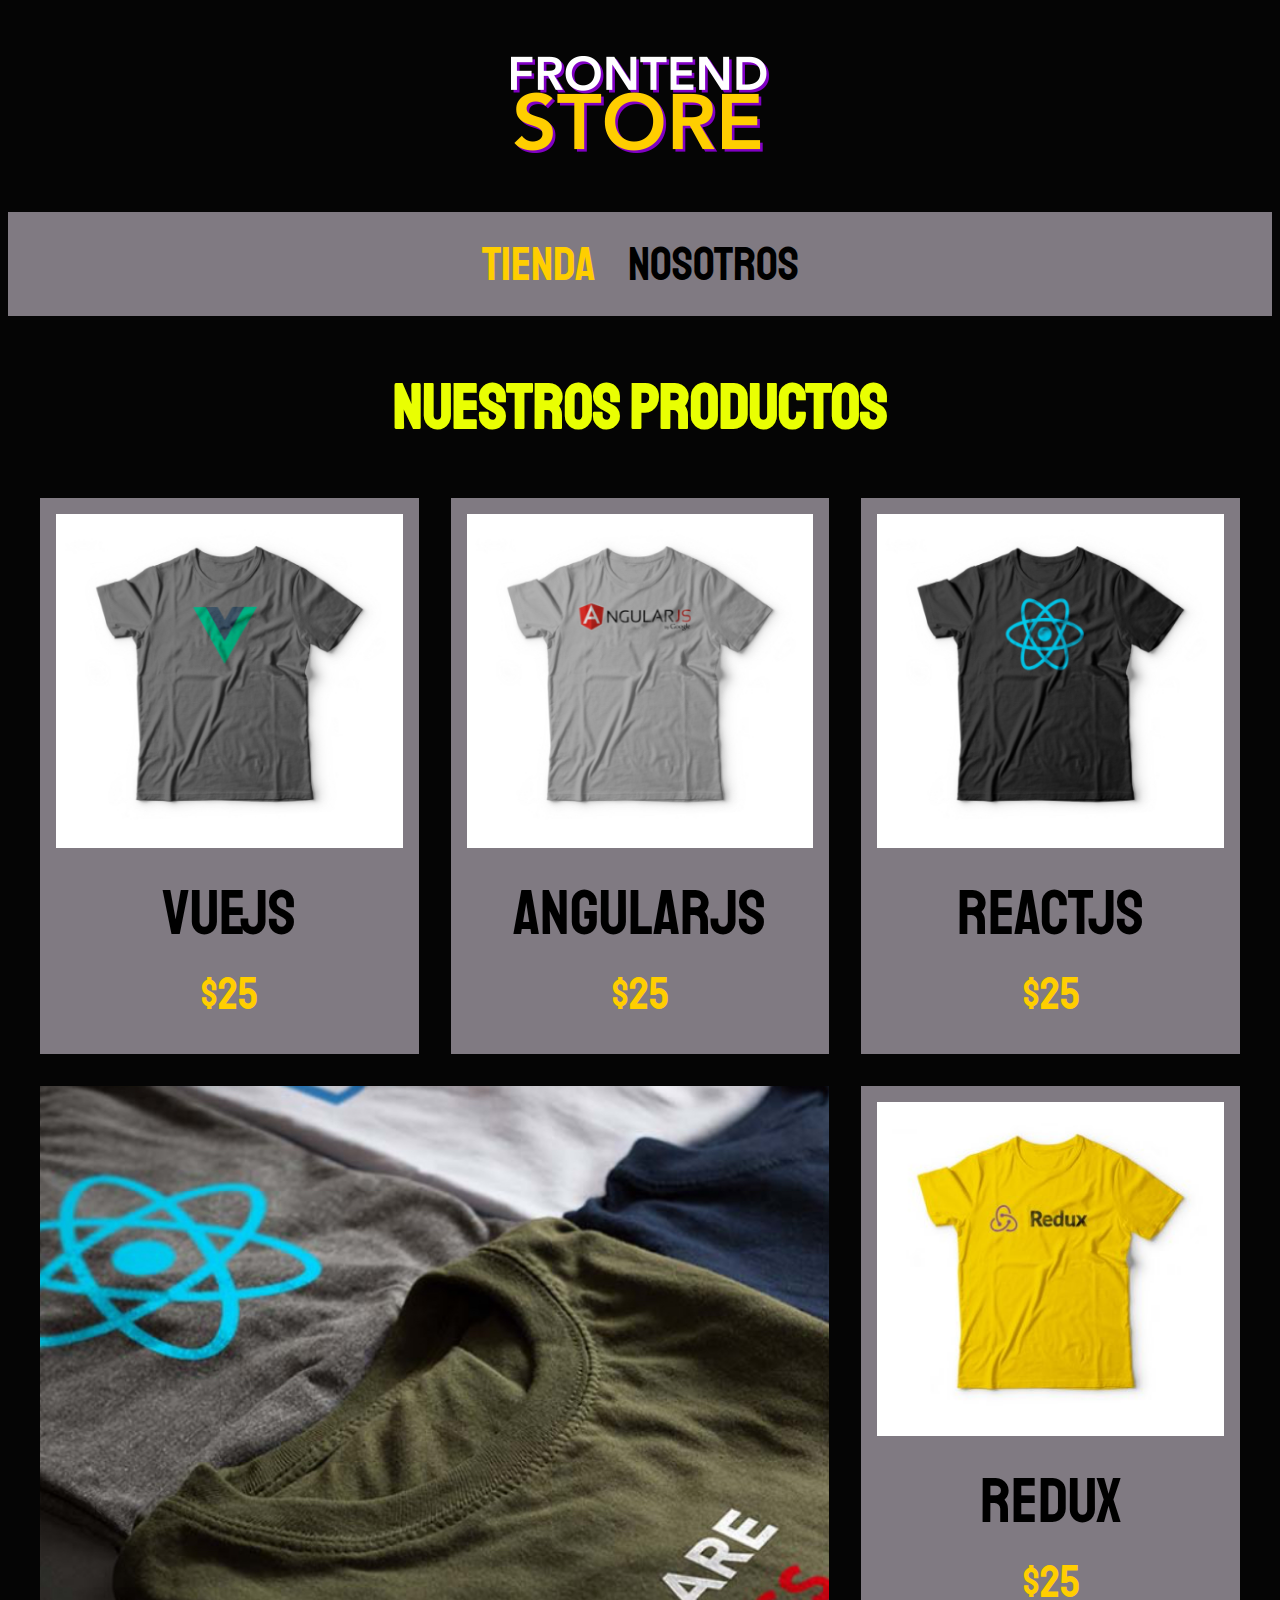
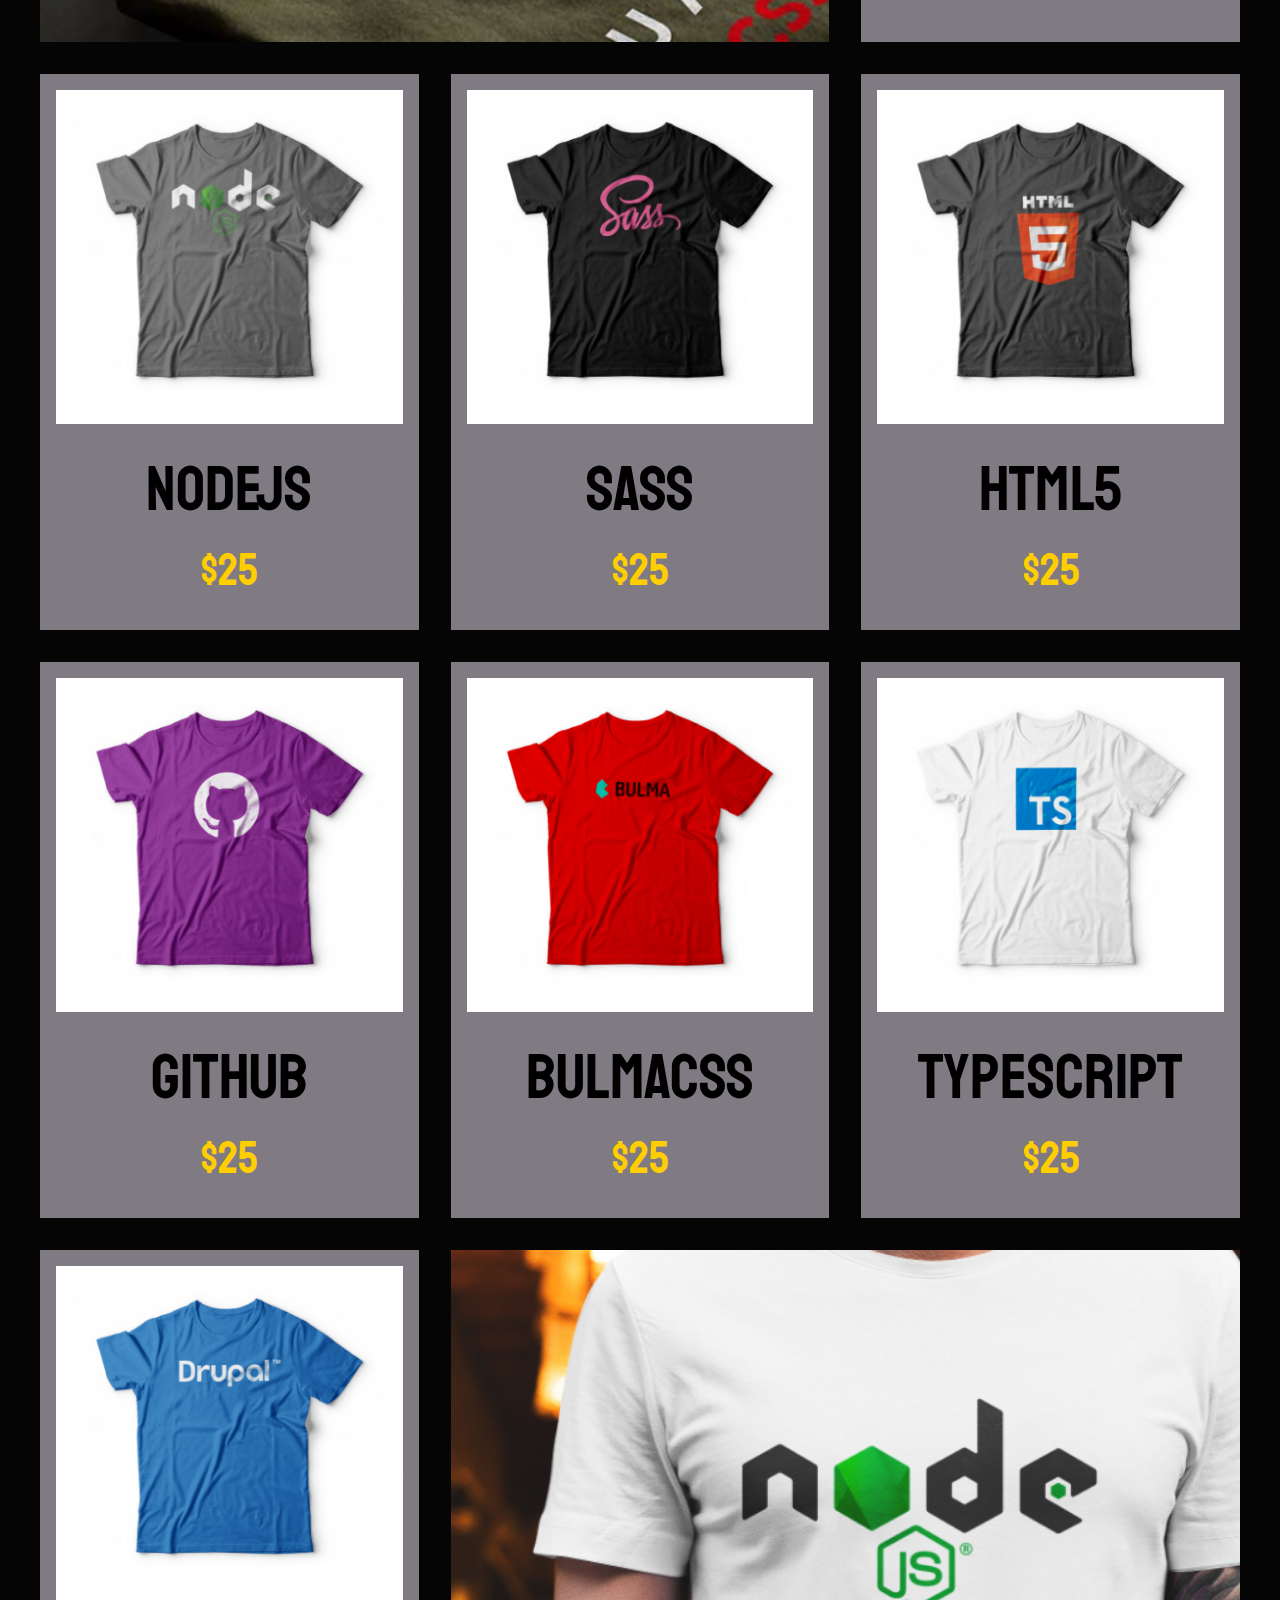
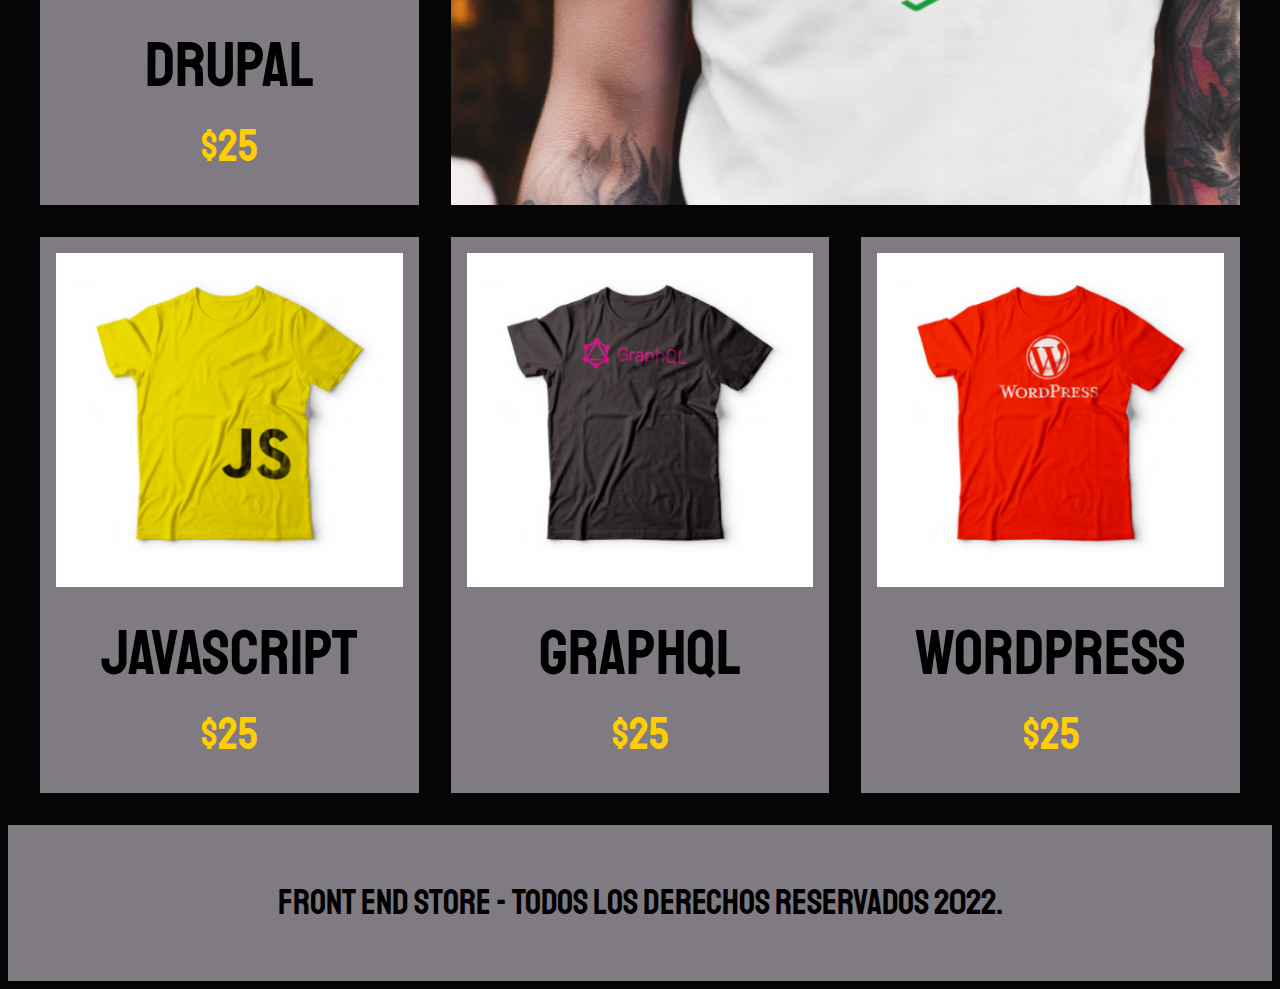
<file: src/main/resources/static/index.html>
<!DOCTYPE html>
<html lang="es">
<head>
    <meta charset="UTF-8">
    <meta http-equiv="X-UA-Compatible" content="IE=edge">
    <meta name="viewport" content="width=device-width, initial-scale=1.0">
    <title>FrontEnd Store</title>
    <link rel="stylesheet" href="css/normalize.css">
    <link rel="preconnect" href="https://fonts.googleapis.com">
<link rel="preconnect" href="https://fonts.gstatic.com" crossorigin>
<link href="https://fonts.googleapis.com/css2?family=Krub:wght@700&family=Staatliches&display=swap" rel="stylesheet">
<link rel="stylesheet" href="css/style.css">
</head>
<body>
    <header class="header">
        <a href="index.html">
            <img class="header__logo" src="img/logo.png" alt="Logotipo">
        </a>
    </header>
    <nav class="navegacion">
       <a class="navegacion__enlace navegacion__enlace--activo" href="index.html">Tienda</a>
       <a class="navegacion__enlace" href="nosotros.html">Nosotros</a> 
    </nav>
    <main class="contenedor">
        <h1>NUESTROS PRODUCTOS</h1>

        <div class="grid">
            <div class="producto">
            <a href="producto.html">
                <img class="producto__imagen" src="img/1.jpg" alt="imagen camisa">
                <div class="producto__informacion">
                    <p class="producto__nombre">VueJS</p>
                    <p class="producto__precio">$25</p>
                </div>
            </a>
          </div>     <!-- fin   Producto vueJS  -->
          <div class="producto">
            <a href="producto.html">
                <img class="producto__imagen" src="img/2.jpg" alt="imagen camisa">
                <div class="producto__informacion">
                    <p class="producto__nombre">AngularJS</p>
                    <p class="producto__precio">$25</p>
                </div>
            </a>
          </div>     <!-- fin   Producto AngularJS  -->
          <div class="producto">
            <a href="producto.html">
                <img class="producto__imagen" src="img/3.jpg" alt="imagen camisa">
                <div class="producto__informacion">
                    <p class="producto__nombre">ReactJS</p>
                    <p class="producto__precio">$25</p>
                </div>
            </a>
          </div>     <!-- fin   Producto ReactJS  -->
          <div class="producto">
            <a href="producto.html">
                <img class="producto__imagen" src="img/4.jpg" alt="imagen camisa">
                <div class="producto__informacion">
                    <p class="producto__nombre">Redux</p>
                    <p class="producto__precio">$25</p>
                </div>
            </a>
          </div>     <!-- fin   Producto Redux  -->
          <div class="producto">
            <a href="producto.html">
                <img class="producto__imagen" src="img/5.jpg" alt="imagen camisa">
                <div class="producto__informacion">
                    <p class="producto__nombre">NodeJS</p>
                    <p class="producto__precio">$25</p>
                </div>
            </a>
          </div>     <!-- fin   Producto NodeJS  -->
          <div class="producto">
            <a href="producto.html">
                <img class="producto__imagen" src="img/6.jpg" alt="imagen camisa">
                <div class="producto__informacion">
                    <p class="producto__nombre">SASS</p>
                    <p class="producto__precio">$25</p>
                </div>
            </a>
          </div>     <!-- fin   Producto SASS  -->
          <div class="producto">
            <a href="producto.html">
                <img class="producto__imagen" src="img/7.jpg" alt="imagen camisa">
                <div class="producto__informacion">
                    <p class="producto__nombre">HTML5</p>
                    <p class="producto__precio">$25</p>
                </div>
            </a>
          </div>     <!-- fin   Producto html5  -->
          <div class="producto">
            <a href="producto.html">
                <img class="producto__imagen" src="img/8.jpg" alt="imagen camisa">
                <div class="producto__informacion">
                    <p class="producto__nombre">Github</p>
                    <p class="producto__precio">$25</p>
                </div>
            </a>
          </div>     <!-- fin   Producto Github  -->
          <div class="producto">
            <a href="producto.html">
                <img class="producto__imagen" src="img/9.jpg" alt="imagen camisa">
                <div class="producto__informacion">
                    <p class="producto__nombre">BulmaCSS</p>
                    <p class="producto__precio">$25</p>
                </div>
            </a>
          </div>     <!-- fin   Producto BulmaCSS  -->
          <div class="producto">
            <a href="producto.html">
                <img class="producto__imagen" src="img/10.jpg" alt="imagen camisa">
                <div class="producto__informacion">
                    <p class="producto__nombre">TypeScript</p>
                    <p class="producto__precio">$25</p>
                </div>
            </a>
          </div>     <!-- fin   Producto TypeScript  -->
          <div class="producto">
            <a href="producto.html">
                <img class="producto__imagen" src="img/11.jpg" alt="imagen camisa">
                <div class="producto__informacion">
                    <p class="producto__nombre">Drupal</p>
                    <p class="producto__precio">$25</p>
                </div>
            </a>
          </div>     <!-- fin   Producto drupal  -->
          <div class="producto">
            <a href="producto.html">
                <img class="producto__imagen" src="img/12.jpg" alt="imagen camisa">
                <div class="producto__informacion">
                    <p class="producto__nombre">JavaScript</p>
                    <p class="producto__precio">$25</p>
                </div>
            </a>
          </div>     <!-- fin   Producto BulmaCSS  -->
          <div class="producto">
            <a href="producto.html">
                <img class="producto__imagen" src="img/13.jpg" alt="imagen camisa">
                <div class="producto__informacion">
                    <p class="producto__nombre">GraphQL</p>
                    <p class="producto__precio">$25</p>
                </div>
            </a>
          </div>     <!-- fin  Producto  GraphQL  -->
          <div class="producto">
            <a href="producto.html">
                <img class="producto__imagen" src="img/14.jpg" alt="imagen camisa">
                <div class="producto__informacion">
                    <p class="producto__nombre">WordPress</p>
                    <p class="producto__precio">$25</p>
                </div>
            </a>
          </div>     <!-- fin   Producto WordPress  -->
          <div class="grafico grafico--camisas"></div>
          <div class="grafico grafico--node"></div>
        </div>

    </main>
    <footer class="footer">
        <p class="footer__texto">Front End Store - Todos Los Derechos Reservados 2022.</p>
    </footer>
</body>
</html>
</file>
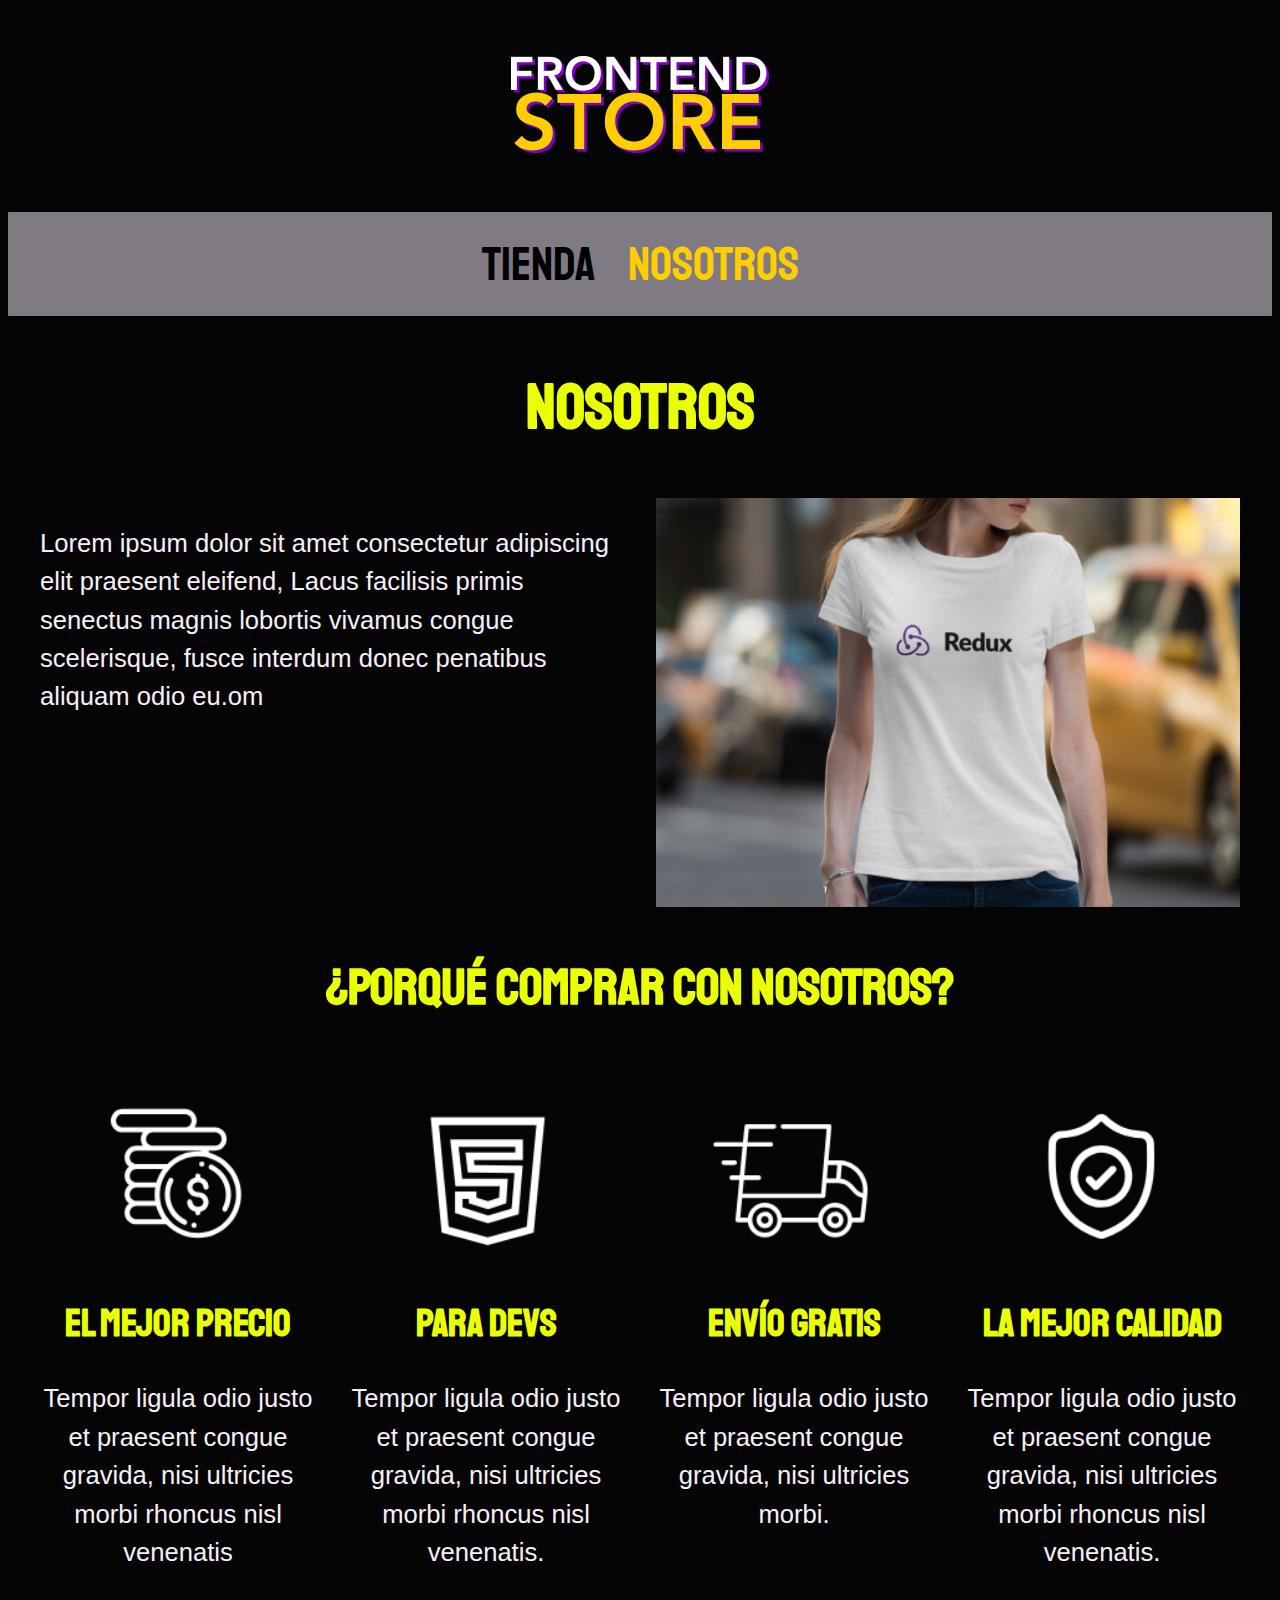
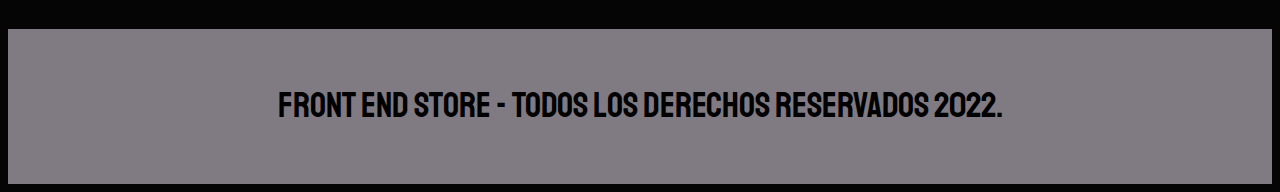
<file: src/main/resources/static/nosotros.html>
<!DOCTYPE html>
<html lang="es">
<head>
    <meta charset="UTF-8">
    <meta http-equiv="X-UA-Compatible" content="IE=edge">
    <meta name="viewport" content="width=device-width, initial-scale=1.0">
    <title>FrontEnd Store</title>
    <link rel="stylesheet" href="css/normalize.css">
    <link rel="preconnect" href="https://fonts.googleapis.com">
<link rel="preconnect" href="https://fonts.gstatic.com" crossorigin>
<link href="https://fonts.googleapis.com/css2?family=Krub:wght@700&family=Staatliches&display=swap" rel="stylesheet">
<link rel="stylesheet" href="css/style.css">
</head>
<body>
    <header class="header">
        <a href="index.html">
            <img class="header__logo" src="img/logo.png" alt="Logotipo">
        </a>
    </header>
    <nav class="navegacion">
        <a class="navegacion__enlace " href="index.html">Tienda</a>
        <a class="navegacion__enlace navegacion__enlace--activo" href="nosotros.html">Nosotros</a> 
    </nav>
    <main class="contenedor">
        <h1>Nosotros</h1>
        <div class="nosotros">
            <div class="nosotros__contenido">
                <p class="letraB" >Lorem ipsum dolor sit amet consectetur adipiscing elit praesent eleifend,
                     Lacus facilisis primis senectus magnis lobortis vivamus congue scelerisque,
                     fusce interdum donec penatibus aliquam odio eu.om

                </p>
            </div>
            <img class="nosotros__imagen" src="img/nosotros.jpg" alt="imagen nosotros">
        </div>
    </main>
    <section class="contenedor comprar">
        <h2 class="comprar__titulo">¿Porqué Comprar con nosotros?</h2>
        <div class="bloques">
            <div class="bloque">
                <img class="bloque__imagen" src="img/icono_1.png" alt="porque comprar">
                <h3 class="bloque__titulo">El Mejor Precio</h3>
                <p class="letraB" >Tempor ligula odio justo et praesent congue gravida, 
                    nisi ultricies morbi rhoncus nisl venenatis
                </p>
            </div> <!-- bloque -->
            <div class="bloque">
                <img class="bloque__imagen" src="img/icono_2.png" alt="porque comprar">
                <h3 class="bloque__titulo">Para Devs</h3>
                <p class="letraB" >Tempor ligula odio justo et praesent congue gravida, 
                    nisi ultricies morbi rhoncus nisl venenatis.
                </p>
            </div> <!-- bloque -->
            <div class="bloque">
                <img class="bloque__imagen" src="img/icono_3.png" alt="porque comprar">
                <h3 class="bloque__titulo">Envío Gratis</h3>
                <p class="letraB" >Tempor ligula odio justo et praesent congue gravida, 
                    nisi ultricies morbi.

                </p>
            </div> <!-- bloque -->
            <div class="bloque">
                <img class="bloque__imagen" src="img/icono_4.png" alt="porque comprar">
                <h3 class="bloque__titulo">La Mejor Calidad</h3>
                <p class="letraB" >Tempor ligula odio justo et praesent congue gravida, 
                    nisi ultricies morbi rhoncus nisl venenatis.

                </p>
            </div> <!-- bloque -->
        </div>    <!-- bloques -->
    </section>
    <footer class="footer">
        <p class="footer__texto">Front End Store - Todos Los Derechos Reservados 2022.</p>
    </footer>
</body>
</html>
</file>
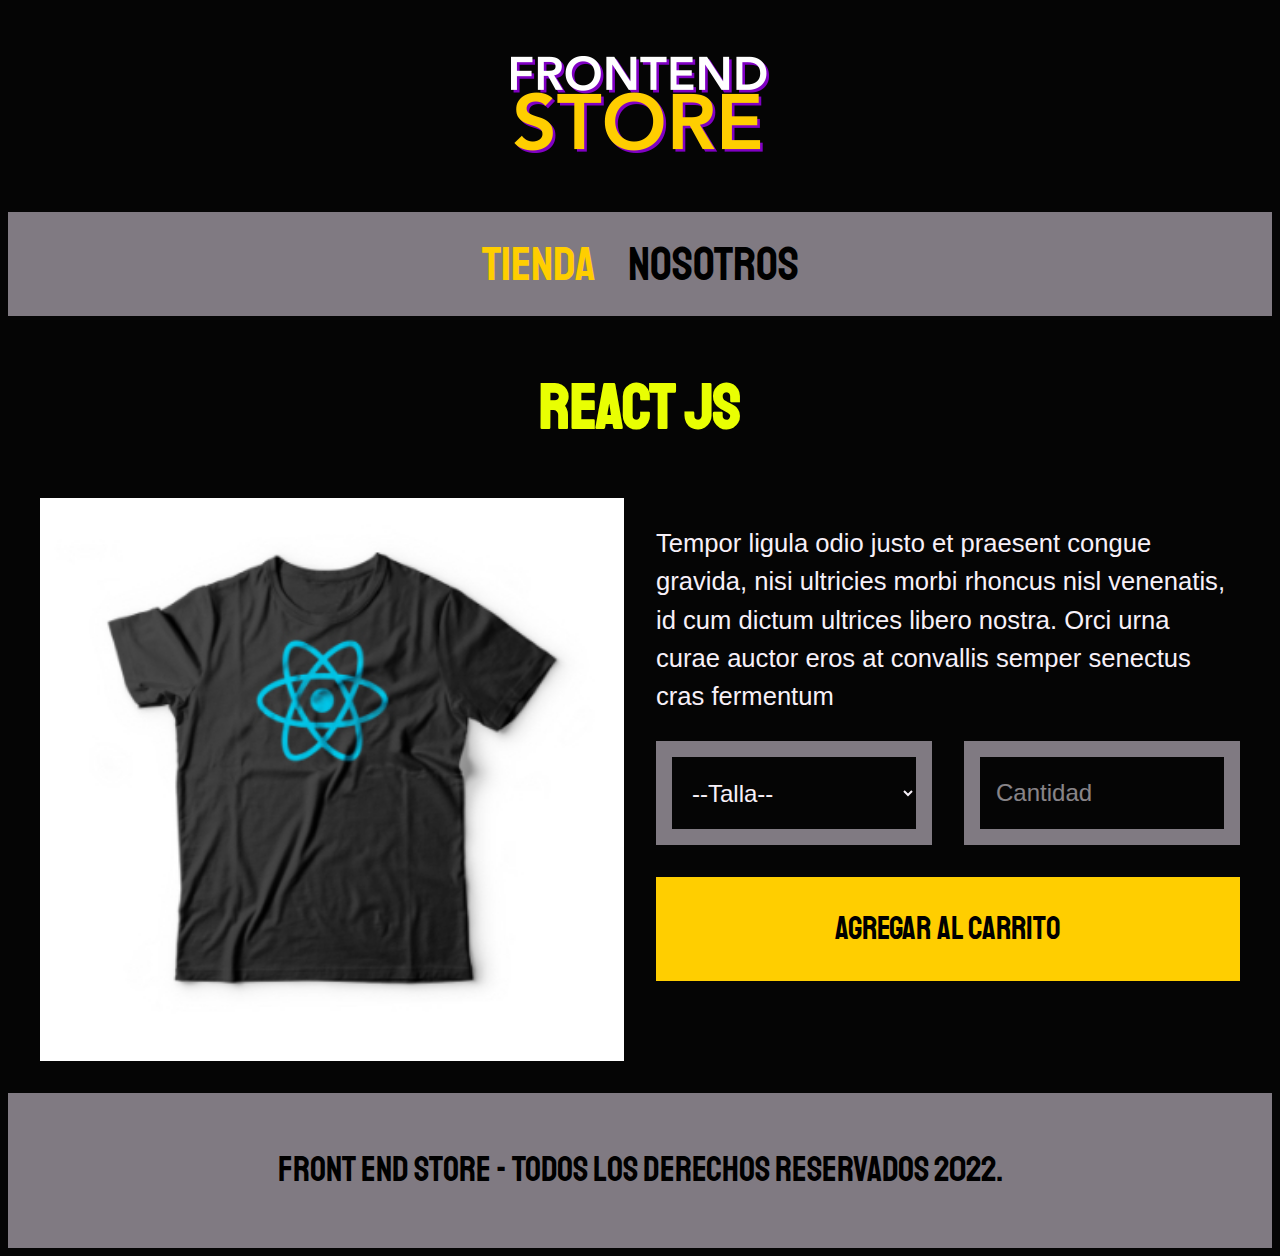
<file: src/main/resources/static/producto.html>
<!DOCTYPE html>
<html lang="es">
<head>
    <meta charset="UTF-8">
    <meta http-equiv="X-UA-Compatible" content="IE=edge">
    <meta name="viewport" content="width=device-width, initial-scale=1.0">
    <title>FrontEnd Store</title>
    <link rel="stylesheet" href="css/normalize.css">
    <link rel="preconnect" href="https://fonts.googleapis.com">
<link rel="preconnect" href="https://fonts.gstatic.com" crossorigin>
<link href="https://fonts.googleapis.com/css2?family=Krub:wght@700&family=Staatliches&display=swap" rel="stylesheet">
<link rel="stylesheet" href="css/style.css">
</head>
<body>
    <header class="header">
        <a href="index.html">
            <img class="header__logo" src="img/logo.png" alt="Logotipo">
        </a>
    </header>
    <nav class="navegacion">
       <a class="navegacion__enlace navegacion__enlace--activo" href="index.html">Tienda</a>
       <a class="navegacion__enlace" href="nosotros.html">Nosotros</a> 
    </nav>
    <main class="contenedor">
        <h1>React JS</h1>
        <div class="camisa">
            <img class="camisa__imagen" src="img/3.jpg" alt="Imagen Del Producto">
            <div class="camisa__contenido">
                <p class="letraB">Tempor ligula odio justo et praesent congue gravida, nisi ultricies
                     morbi rhoncus nisl venenatis, id cum dictum ultrices libero nostra.
                     Orci urna curae auctor eros at convallis semper senectus cras fermentum
                    </p>
                <form class="formulario">
                    <select class="formulario__campo">
                        <option disabled selected>--Talla--</option>
                        <option>--Pequeña--</option>
                        <option>--Mediana--</option>
                        <option>--Grande--</option>
                        <option>--Extra Grande--</option>
                    </select>
                    <input class="formulario__campo" type="number" placeholder="Cantidad" min="1">
                    <input class="formulario__submit" type="submit" value="Agregar al Carrito">
                </form>
            </div>
        </div>

    </main>
    <footer class="footer">
        <p class="footer__texto">Front End Store - Todos Los Derechos Reservados 2022.</p>
    </footer>
</body>
</html>
</file>
<file: src/main/resources/static/css/style.css>
:root {
    --primario: #050505;
    --primarioOscuro: #807a82;
    --secundario: #FFCE00;
    --secundarioOscuro: rgb(233,287,2);
    --blanco: #000;
    --negro: #000;
    --fuentePrincipal: 'Staatliches', cursive;
    --bla: #f7f0f8;
}

html {
    box-sizing: border-box;
  }
  *, *:before, *:after {
    box-sizing: inherit;
  }

  /* Globales*/
  body {
    background-color: var(--primario);
    font-size: 1.6rem;
    line-height: 1.5;
  }

  p {
    font-size: 1.8;
    font-family: Arial, Helvetica, sans-serif;
    color: var(--blanco);
  }
  a {
    text-decoration: none;

  }
  img {
    width: 100%;

  }
  .contenedor {
    max-width: 75rem;
    margin: 0 auto;
  }
  h1,h2, h3 {
    text-align:center;
    color: var(--secundarioOscuro);
    font-family: var(--fuentePrincipal);
  }
  h1 {
    font-size: 4rem;
  }
  h2 {
    font-size: 3.2rem;
}
h3 {
    font-size: 2.4rem;
}
/*header*/
.header {
  display: flex;
  justify-content: center;
}
.header__logo {
  margin: 3rem 0;
}
/*Footer*/
.footer{
  background-color: var(--primarioOscuro);
  padding: 1rem 0;
  margin-top: 2rem; 
  
}
.footer__texto{
  text-align: center;
  font-family: var(--fuentePrincipal);
  font-size: 2.2rem;
  color: var(--blanco);

}
/* Navegacion*/
.navegacion {
    background-color: var(--primarioOscuro);
    padding: 1rem 0;
    display: flex;
    justify-content: center;
    gap: 2rem; /*Separacion forma nueva*/

}
.navegacion__enlace{
  font-family: var(--fuentePrincipal);
  color: var(--blanco);
  font-size: 3rem;

}
.navegacion__enlace--activo,
.navegacion__enlace:hover {
  color: var(--secundario);
}
/*grid*/
.grid {
  display: grid;
  grid-template-columns: repeat(2, 1fr);
  gap: 2rem;
}
@media (min-width: 768px) {
  .grid {
    grid-template-columns: repeat(3, 1fr);
    }
}
/*Productos*/
.producto {
  background-color: var(--primarioOscuro);
  padding: 1rem;
}
.producto__imagen{
  width: 100%;
}
.producto__nombre {
  font-size: 4rem;
}
.producto__precio{
  font-size: 2.8rem;
  color: var(--secundario);
}
.producto__nombre,
.producto__precio {
  font-family: var(--fuentePrincipal);
  margin: 1rem 0;
  text-align: center;
  line-height: 1.2;

}
/*Graficos*/
.grafico {
  min-height: 30rem;
  background-repeat: no-repeat;
  background-size: cover;
  grid-column: 1 / 3;
}
.grafico--camisas {
  grid-row: 2 / 3;
  background-image: url(../img/grafico1.jpg);
  
}
.grafico--node {
  background-image: url(../img/grafico2.jpg);
  grid-row: 8 / 9;

}
@media (min-width: 768px) {
  .grafico--node {
    grid-row: 5 / 6;
    grid-column: 2 / 4;
  }
}
.nosotros {
  display: grid;
  grid-template-rows: repeat(2, auto);

}
@media (min-width: 768px) {
  .nosotros {
    
    grid-template-columns: repeat(2, 1fr);
    column-gap: 2rem;
   
   } 
}
.nosotros__imagen {
  grid-row: 1 / 2;
}
@media (min-width: 768px) {
    .nosotros__imagen {
      grid-column: 2 / 3;
    }
}
/*Bloques*/
.bloques {
  display: grid;
  grid-template-columns: repeat(2, 1fr);
  gap: 2rem;
}
@media (min-width: 768px) {
    .bloques {
      grid-template-columns: repeat(4, 1fr);
    }
}
.bloque {
  text-align: center;
}

.bloque__titulo {
  margin: 0;
}
/*Pagina del Producto*/
@media (min-width: 768px) {
  .camisa {
    display: grid;
    grid-template-columns: repeat(2, 1fr);
    column-gap: 2rem;
  }
    
}
.formulario {
  display: grid;
  grid-template-columns: repeat(2, 1fr);
  grid-template-rows: repeat(2, 1fr);
  gap: 2rem;

}
.formulario__campo {
  border-color: var(--primarioOscuro);
  border-width: 1rem;
  border-style: solid;
 /*otra forma de hacerlo es  border:  1rem solid --primarioOscuro; */
  width: 100%;
 background-color: var(--primario);
 color: var(--bla);
 font-size: 1.5rem;
 font-family: Arial, Helvetica, sans-serif;
 padding: 1rem;
 
  
}
.formulario__submit {
  background-color: var(--secundario);
  border: none;
  font-size: 2rem;
  font-family: var(--fuentePrincipal);
  padding: 2rem;
  transition: background-color .3s ease;
  grid-column: 1 / 3;
}
.formulario__submit:hover {
  cursor: pointer;
  background-color: var(--secundarioOscuro);

}
.letraB {
  color: var(--bla);
}
</file>
